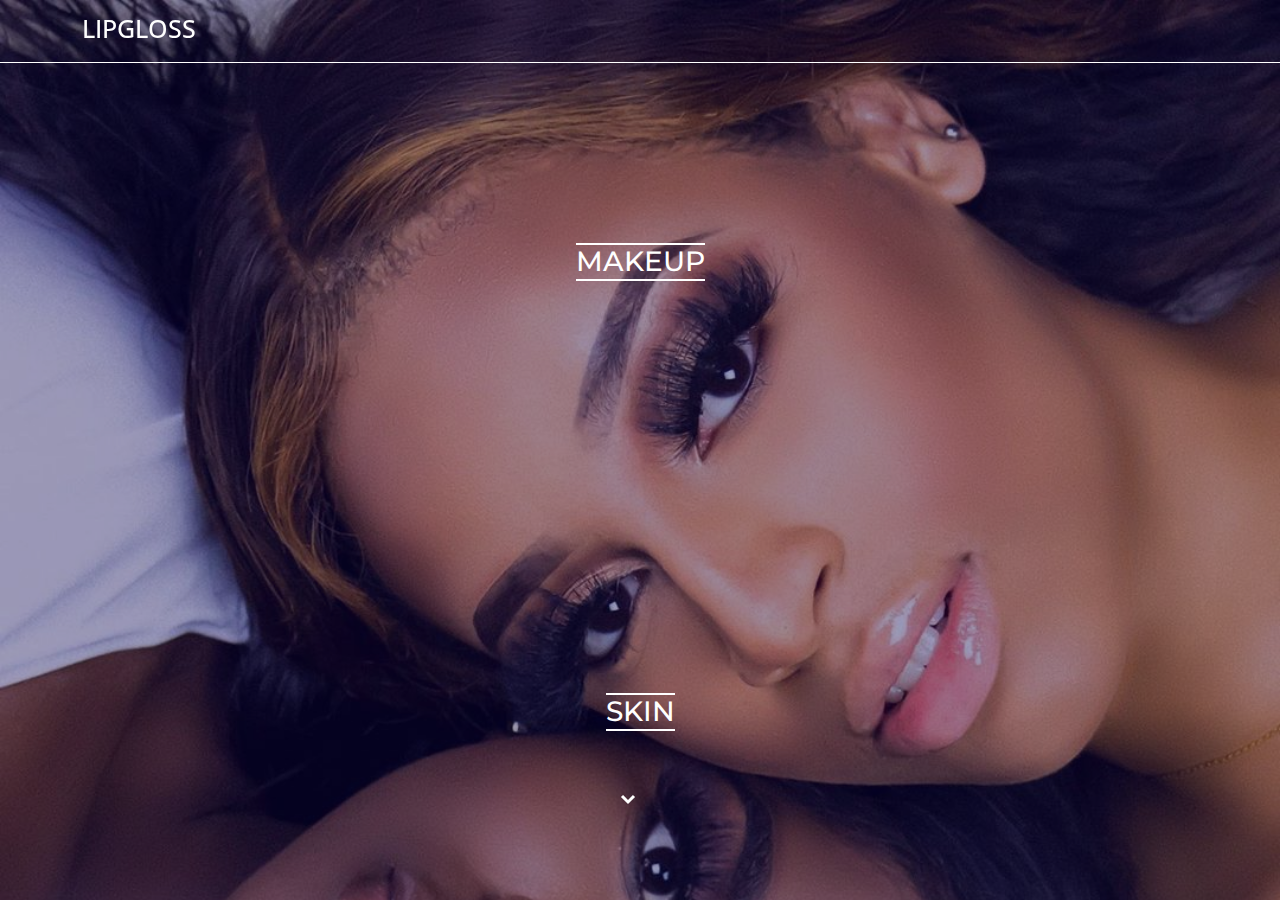
<file: index.html>
<!DOCTYPE html>
<html lang="en">
<head>
    <meta charset="UTF-8">
    <meta http-equiv="X-UA-Compatible" content="IE=edge">
    <meta name="viewport" content="width=device-width, initial-scale=1.0">
    <title>Lip Gloss</title>
    
    <!-- Library links -->
    <link rel="stylesheet" href="css/style.css" />
    <link rel="stylesheet" href="bootstrap/css/bootstrap.min.css" />
    <link rel="stylesheet" href="aos/aos.css" />
    <link rel="stylesheet" href="font-awesome/css/font-awesome.min.css" />
    <link rel="stylesheet" href="boxicons/css/boxicons.min.css" />

    <!-- Google font -->
    <link rel="preconnect" href="https://fonts.googleapis.com">
    <link rel="preconnect" href="https://fonts.gstatic.com" crossorigin>
    <link href="https://fonts.googleapis.com/css2?family=Open+Sans&family=Raleway&display=swap" rel="stylesheet" />
</head>
<body>
    <!-- Header-->
    <header class="header position-fixed align-items-center justify-content-between p-2 w-100">
        <div class="container">
            <h2 class="text-white"><a href="index.html">LIPGLOSS</a></h2>
        </div>
    </header>

    <!-- Section -->
    <section id="makeup" class="w-100">
        <div class="container d-flex align-items-center justify-content-center">
            <h3 id="make" class=" text-center"><a href="makeup.html"> MAKEUP </a></h3>
        </div>
    </section>

    <!-- Skin Section -->
    <section id="skin" class="w-100">
        <div class="container d-flex align-items-center justify-content-center">
            <h3 id="skin-text" class="text-center"> SKIN </h3>
        </div>
        <div class="icon text-white text-center pt-5">
            <svg class="arrow" xmlns="http://www.w3.org/2000/svg" width="48" height="48" style="fill: rgb(255, 255, 255);"><path d="M16.939 7.939 12 12.879l-4.939-4.94-2.122 2.122L12 17.121l7.061-7.06z"></path></svg>
        </div>
    </section>

    <!-- Main -->
    <main id=" main">
        
    </main>
    <script src="js/style.js"></script>
    <script src="aos/aos.js"></script>
    <script src="bootstrap/js/bootstrap.bundle.min.js"></script>
    <script src="jquery/jquery.min.js"></script>
</body>
</html>
</file>
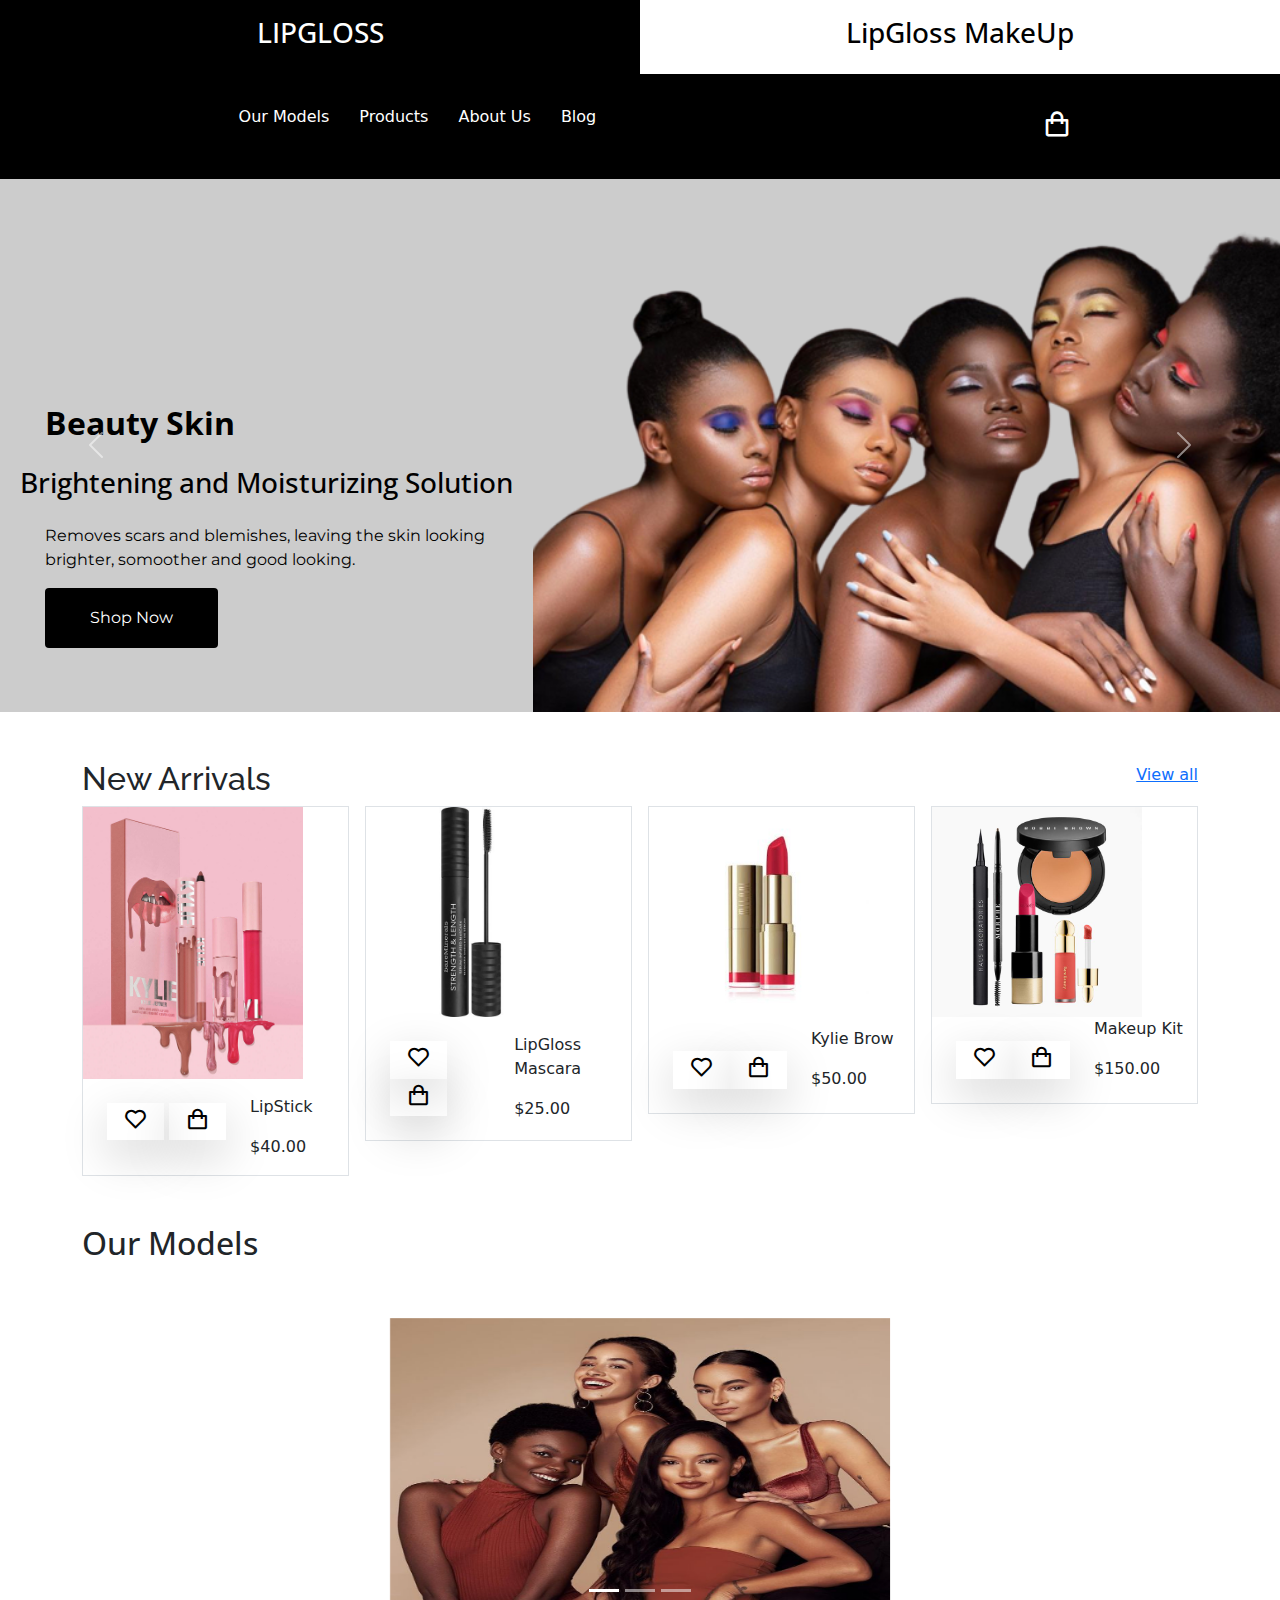
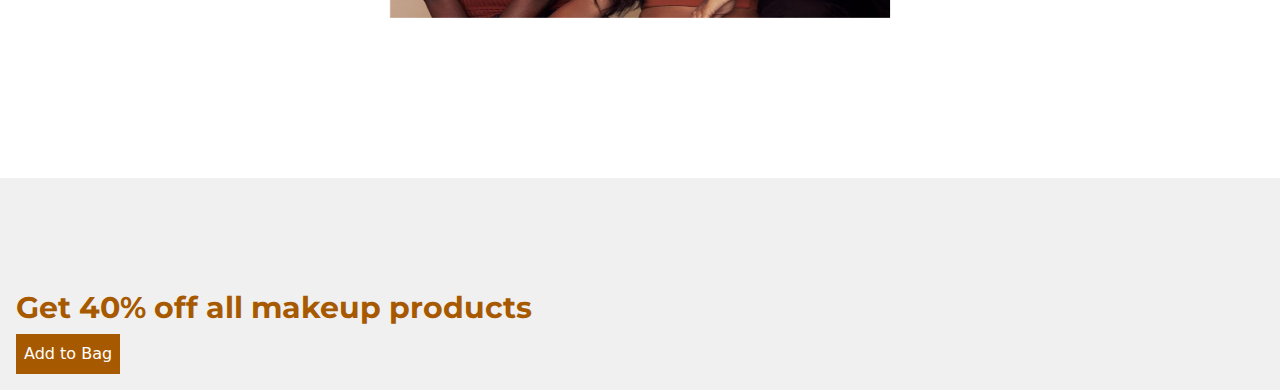
<file: makeup.html>
<!DOCTYPE html>
<html lang="en">
<head>
    <meta charset="UTF-8">
    <meta http-equiv="X-UA-Compatible" content="IE=edge">
    <meta name="viewport" content="width=device-width, initial-scale=1.0">
    <title>Document</title>

    <!-- Library links -->
    <link rel="stylesheet" href="css/makeup.css" />

    <link href="https://cdn.jsdelivr.net/npm/bootstrap@5.0.2/dist/css/bootstrap.min.css" rel="stylesheet" integrity="sha384-EVSTQN3/azprG1Anm3QDgpJLIm9Nao0Yz1ztcQTwFspd3yD65VohhpuuCOmLASjC" crossorigin="anonymous">
    <link href="bootstrap/css/bootstrap.min.css" rel="stylesheet">
    
    <link rel="stylesheet" href="aos/aos.css" />
    <link rel="stylesheet" href="font-awesome/css/font-awesome.min.css" />
    <link rel="stylesheet" href="boxicons/css/boxicons.min.css" /> 
    <link rel="stylesheet" href="https://cdn.jsdelivr.net/npm/swiper/swiper-bundle.min.css" /> 

    <!-- Google font -->
    <link rel="preconnect" href="https://fonts.googleapis.com">
    <link rel="preconnect" href="https://fonts.gstatic.com" crossorigin>
    <link href="https://fonts.googleapis.com/css2?family=Open+Sans&family=Raleway&display=swap" rel="stylesheet" />

</head>
<body>
    <!-- top header  -->
    <div id="top-header" class="d-flex align-items-center justify-content-around">
        <div class="bg-black w-100 text-center text-white p-3">
            <h3><a class="text-white" href="index.html">LIPGLOSS</a></h3>
        </div>

        <div id="makeupslide" class=" text-center w-100 p-3">
            <h3><a href="">LipGloss MakeUp</a></h3>
        </div>

    </div>


    <!-- product navigation -->
    <nav id="nav" class="d-flex align-items-center justify-content-around py-3">
        <ul class="nav-link d-flex align-items-center justify-content-around px-3 list-unstyled text-white">
            <li> Our Models</li>
            <li> Products </li>
            <li> About Us </li>
            <li> Blog </li>
        </ul>

        <div class="icons text-white">
            <i class="bx bx-shopping-bag"></i>
        </div>
    </nav>

    <!-- carousel slide -->
    <section id="carousel" class="w-100">
        <div id="carouselExampleControls" class="carousel slide" data-bs-ride="carousel">
            <div class="carousel-inner">
              <div class="carousel-item active">
                <div class="row g-0">
                    <div id="text" class="col-sm-5 text-black" style="background-color: #ccc;padding-top: 25vh;">
                        <h2> Beauty Skin</h2>
                        <h3 class="py-3 font-light text-center"> Brightening and Moisturizing Solution</h3>
                        <p>Removes scars and blemishes, leaving the skin looking brighter, somoother and good looking.</p>
                        <button class="btn text-white"> Shop Now </button>
                    </div>
                    <div class="col-sm-7" style="background-color: #ccc;">
                        <img src="./img/F_98477.png" class="d-block w-100" height="500" alt="...">
                    </div>
                </div>
              </div>
              <div class="carousel-item">
                <div class="row g-0">
                    <div id="text" class="col-sm-5 text-black" style="background-color: #B1A5A7;padding-top: 25vh;">
                        <h2> Beauty Skin</h2>
                        <h3 class="py-3 font-light text-center"> Brightening and Moisturizing Solution</h3>
                        <p> Removes scars and blemishes, leaving the skin looking brighter, somoother and good looking.</p>

                        <button class="btn text-white"> Shop Now </button>
                    </div>
                    <div class="col-sm-7" style="background-color: #ccc;">
                        <img src="./img/model.jpg" class="d-block w-100 " height="500" alt="...">
                    </div>
                </div>
              </div>
              <div class="carousel-item">
                <div class="row g-0" style="background: url('img/istockphoto-1306514019-170667a.jpg')no-repeat;width: 100%;background-size: cover;object-fit: contain; height: 100vh;color: #fff;">
                    <div id="text" class="col-sm-5 text-white mt-5">
                        <h2 class="text-bold"> Beauty Skin</h2>
                        <h3 class="py-3 font-light text-center"> Brightening and Moisturizing Solution</h3>
                        <p>Removes scars and blemishes, leaving the skin looking brighter, somoother and good looking.</p>
                        <button class="btn text-white"> Shop Now </button>
                    </div>
                </div>
              </div>
            </div>
            <button class="carousel-control-prev" type="button" data-bs-target="#carouselExampleControls" data-bs-slide="prev">
              <span class="carousel-control-prev-icon" aria-hidden="true"></span>
              <span class="visually-hidden">Previous</span>
            </button>
            <button class="carousel-control-next" type="button" data-bs-target="#carouselExampleControls" data-bs-slide="next">
              <span class="carousel-control-next-icon" aria-hidden="true"></span>
              <span class="visually-hidden">Next</span>
            </button>
          </div>
    </section>

    <!-- New Arrivals -->
    <section id="new-arrivals">
        <div class="container">
            <div class="section-title mt-5 d-flex align-items-center justify-content-between">
                <h2> New Arrivals </h2>
                <p class="text-white"><a href="#">View all</a></p>
            </div>
            <div class="row g-3">
                <div class="col-6 col-md-3">
                    <div class="border">
                        <img src="img/makeup/210713_KYLIE_SKIN_NOM_06.jpg" width="220" height="" alt="lipgloss makeup" />
                        <div class="d-flex">
                            <div class="icons p-4">
                                <button style="background: none; border: none; font-size:25px;"class="shadow-lg px-3"><i class="bx bx-heart"></i></button>
                                <button style="background: none; border: none; font-size:25px;"class="shadow-lg px-3"><i class="bx bx-shopping-bag"></i></button>
                            </div>
                            <div class="price pt-3">
                                <p>LipStick</p>
                                <p>$40.00</p>
                            </div>
                        </div>
                    </div>
                </div>
                <div class="col-6 col-md-3">
                    <div class="border">
                        <img src="img/makeup/eye shadow kit.jpg" width="210" height="" alt="lipgloss makeup" />
                        <div class="d-flex">
                            <div class="icons p-4">
                                <button style="background: none; border: none; font-size:25px;"class="shadow-lg px-3"><i class="bx bx-heart"></i></button>
                                <button style="background: none; border: none; font-size:25px;"class="shadow-lg px-3"><i class="bx bx-shopping-bag"></i></button>
                            </div>
                            <div class="price pt-3">
                                <p>LipGloss Mascara</p>
                                <p>$25.00</p>
                            </div>
                        </div>
                    </div>
                </div>
                <div class="col-6 col-md-3">
                    <div class="border">
                        <img src="img/makeup/lip gloss.jpg" width="220" height="" alt="lipgloss makeup" />
                        
                        <div class="d-flex">
                            <div class="icons d-flex p-4">
                                <button style="background: none; border: none; font-size:25px;"class="shadow-lg px-3"><i class="bx bx-heart"></i></button>
                                <button style="background: none; border: none; font-size:25px;"class="shadow-lg px-3"><i class="bx bx-shopping-bag"></i></button>
                            </div>
                            <div class="price">
                                <p>Kylie Brow</p>
                                <p>$50.00</p>
                            </div>
                        </div>
                    </div>
                </div>
                <div class="col-6 col-md-3">
                    <div class="border">
                        <img src="img/makeup/make up product.jpg" width="210" height="" alt="lipgloss makeup" />
                        
                        <div class="d-flex">
                            <div class="icons d-flex p-4">
                                <button style="background: none; border: none; font-size:25px;"class="shadow-lg px-3"><i class="bx bx-heart"></i></button>
                                <button style="background: none; border: none; font-size:25px;"class="shadow-lg px-3"><i class="bx bx-shopping-bag"></i></button>
                            </div>
                            <div class="price">
                                <p>Makeup Kit</p>
                                <p>$150.00</p>
                            </div>
                        </div>
                    </div>
                </div>
            </div>
        </div>
    </section>


    <!-- Our Models -->
    <section id="Models" class="mt-5">
        <div class="container">
            <div class="model-title mt-5">
                <h2> Our Models </h2>
            </div>
            <div id="carouselExampleIndicators" class="carousel slide pt-5" data-bs-ride="carousel">
                <div class="carousel-indicators">
                  <button type="button" data-bs-target="#carouselExampleIndicators" data-bs-slide-to="0" class="active" aria-current="true" aria-label="Slide 1"></button>
                  <button type="button" data-bs-target="#carouselExampleIndicators" data-bs-slide-to="1" aria-label="Slide 2"></button>
                  <button type="button" data-bs-target="#carouselExampleIndicators" data-bs-slide-to="2" aria-label="Slide 3"></button>
                </div>
                <div class="carousel-inner">
                  <div class="carousel-item active d-flex text-center align-items-center justify-content-center">
                    <img src="img/models.jpg" width="500" height="300" class="" alt="...">
                  </div>
                  <div class="carousel-item">
                    <div class="d-flex text-center align-items-center justify-content-center">
                        <img src="img/modelsss.webp" width="500" height="300"  class="d-flex text-center" alt="...">
                    </div>
                  </div>
                  <div class="carousel-item">
                    <div class="d-flex text-center align-items-center justify-content-center">
                        <img src="img/Iman-Featured-Image-Crop.jpg" width="500" height="300" class="" alt="...">
                    </div>
                  </div>
                </div>
                <button class="carousel-control-prev" type="button" data-bs-target="#carouselExampleIndicators" data-bs-slide="prev">
                  <span class="carousel-control-prev-icon" aria-hidden="true"></span>
                  <span class="visually-hidden">Previous</span>
                </button>
                <button class="carousel-control-next" type="button" data-bs-target="#carouselExampleIndicators" data-bs-slide="next">
                  <span class="carousel-control-next-icon" aria-hidden="true"></span>
                  <span class="visually-hidden">Next</span>
                </button>
            </div>
        </div>
    </section>

    <!-- Promo Offers -->
    <section id="promo" class="" style="background-color: rgb(240, 240, 240);margin-top: 10rem;">
        <div class="promo-text p-3 mt-5">
            <h2 class="mt-5 pt-5" style="color: rgb(167, 89, 0); font-family: 'Montserrat', sans-serif;font-weight: bold; font-size: 30px;">Get 40% off all makeup products </h2>
            <button class="p-2 border-0" style="background-color: rgb(167, 89, 0);"><a href="#" style="color: #fff; text-decoration: none;">Add to Bag</a></button>
        </div>
    </section>

    <!-- all script -->
    <script src="js/makeupSlide.js"></script>
    <script src="aos/aos.js"></script>

    <!-- JavaScript Bundle with Popper -->
    <script src="https://cdn.jsdelivr.net/npm/bootstrap@5.0.2/dist/js/bootstrap.bundle.min.js" integrity="sha384-MrcW6ZMFYlzcLA8Nl+NtUVF0sA7MsXsP1UyJoMp4YLEuNSfAP+JcXn/tWtIaxVXM" crossorigin="anonymous"></script>
    <script src="jquery/jquery.min.js"></script>
    <script src="https://cdn.jsdelivr.net/npm/swiper/swiper-bundle.min.js"></script>
</body>
</html>
</file>
<file: css/style.css>
@import url('https://fonts.googleapis.com/css2?family=Montserrat&display=swap');

*{
    margin: 0;
    padding: 0;
    box-sizing: border-box;
}
h1, h2, h3, h4, h5, h6{
    font-family: 'Montserrat', sans-serif;
}

body{
    background: url('../img/background.jpg')no-repeat;
    background-size: cover;
}
.header{
    border-bottom: 1px solid #fff;
}
.header a{
    text-decoration: none;
    color: #fff;
    font-size: 25px;
    font-family: 'Open Sans', sans-serif;
}

/* Section Makeup*/
#makeup{
    background-color: rgba(10, 3, 77, 0.4);
    height: 50vh;
    cursor: pointer;
    transition: all 0.5s ease-in-out;
}
#makeup .container{
    padding-top: 27vh;
}
#makeup .container h3{
    color: #fff;
    border-top: 2px solid #fff;
    border-bottom: 2px solid #fff;
}
#makeup:hover{
    background: none;
    color: black;
    border: none;
    transition: all 0.5s ease-in-out;
}
#makeup a{
    text-decoration: none;
    color: #fff;
}
#makeup a:hover{
    color: #000;
}


/* Skin Section */
#skin{
    background-color: rgba(10, 3, 77, 0.4);
    height: 50vh;
    cursor: pointer;
    transition: all 0.5s ease-in-out;
}
#skin .container{
    padding-top: 27vh;
}
#skin .container h3{
    color: #fff;
    border-top: 2px solid #fff;
    border-bottom: 2px solid #fff;
}
#skin:hover{
    background: none;
    color: black;
    border: none;
    transition: all 0.5s ease-in-out;
}
.arrow{
    animation: fadeBounce 3s infinite;
}
@keyframes fadeBounce {
    0%,
    20%,
    50%,
    80%,
    100% {
        opacity: 0;
        transform: translateY(-20px)
    }
    40%{
        opacity: 1;
        transform: translateY(0);
    }
}
</file>
<file: css/makeup.css>
@import url('https://fonts.googleapis.com/css2?family=Montserrat&display=swap');
*{
    padding: 0;
    margin: 0;
    box-sizing: border-box;
}
h1, h2, h3, h4, h5, h6{
    font-family: 'Open Sans', sans-serif;
}
body{
    font-family: 'Open Sans', sans-serif;
}

/* Make-up nav page */
#top-header a{
    text-decoration: none;
    color: #000;
}
#nav{
    background-color: #000;
}
#nav .nav-link li{
    padding: 7px 15px 10px 15px;
    cursor: pointer;
    transition: all 05s ease;
}
#nav .nav-link li:hover{
    border-bottom: 2px solid rgb(56, 54, 54);
    transition: all ease;
}
#nav .icons{
    font-size: 30px;
    cursor: pointer;
}
#carousel img{
    width: 100%;
    height: auto;
}
.carousel-item #text{
    font-family: 'Montserrat', sans-serif;
    padding-top: 20vh;
}
.carousel-item #text h2{
    font-weight: bold;
    text-align: left;
    margin-left: 5vh;
}
.carousel-item p{
    margin-left: 5vh;
    text-align: left;
}
.carousel-item h2 h3{
    margin-left: 5vh;
    font-size: 30px;
}
.carousel-item .btn{
    color: #fff;
    margin-left: 5vh;
    border: none;
    margin-bottom: 4vh;
    padding: 2vh 5vh  2vh;
    background-color: #000;
}
/* New Arrivals */
#new-arrivals h2{
    font-family: 'Raleway', sans-serif;
}
</file>
